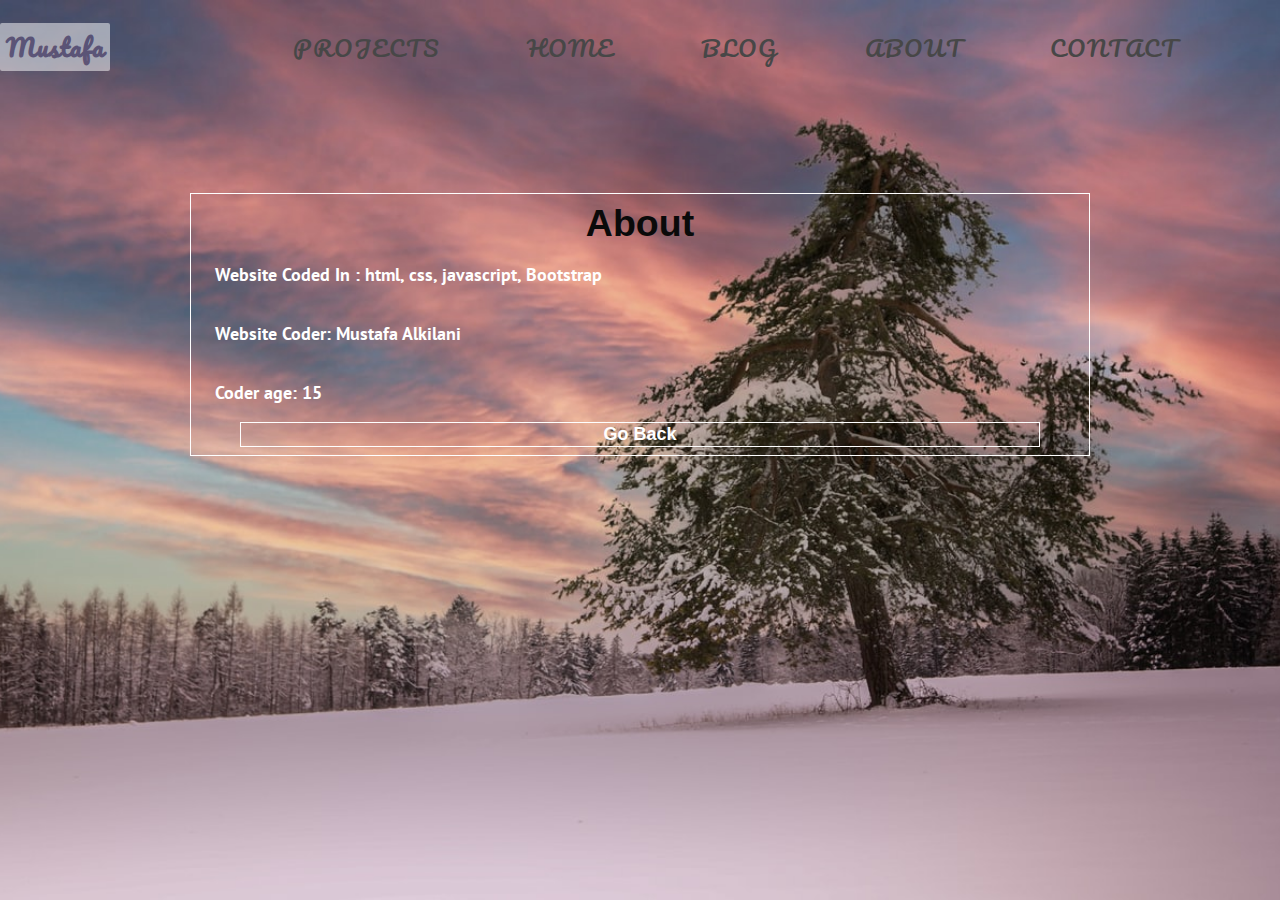
<file: templates/about.html>
<!DOCTYPE html>
<html>
    <head>
        <title>
            Blog
        </title>
        <link rel="stylesheet" href="../static/shard.css">
        <link rel="icon" href="../static/imges/icon.jpeg">
        <meta name="viewport" content="width=device-width, intial-scal=1.0">
        <link rel="preconnect" href="https://fonts.gstatic.com">
        <link href="https://fonts.googleapis.com/css2?family=Dela+Gothic+One&display=swap" rel="stylesheet">
        <link rel="preconnect" href="https://fonts.gstatic.com">
        <link href="https://fonts.googleapis.com/css2?family=Arimo&display=swap" rel="stylesheet">
        <link rel="preconnect" href="https://fonts.gstatic.com">
        <link href="https://fonts.googleapis.com/css2?family=Pacifico&display=swap" rel="stylesheet">
        <link rel="preconnect" href="https://fonts.gstatic.com">
        <link rel="preconnect" href="https://fonts.gstatic.com">
        <link rel="stylesheet" href="../static/all.css">
        <link href="https://fonts.googleapis.com/css2?family=RocknRoll+One&display=swap" rel="stylesheet">
        <link href="https://fonts.googleapis.com/css2?family=PT+Sans:wght@700&display=swap" rel="stylesheet">
        <link rel="stylesheet" href="https://use.fontawesome.com/releases/v5.15.1/css/all.css" integrity="sha384-vp86vTRFVJgpjF9jiIGPEEqYqlDwgyBgEF109VFjmqGmIY/Y4HV4d3Gp2irVfcrp" crossorigin="anonymous">
    </head>
    <body>
        <div class="main-background">
          <div id="backdrop"></div>
            <header class="main-header">
                <div class="main-div">
                    <a href="index.html" id="Mustafa">Mustafa</a>
                </div><nav class="main-nav">
                            <li class="list"><a href="project.html" class="main-list-a">PROJECTS</a></li>
                            <li class="list"><a href="index.html" class="main-list-a main-list-a1">HOME</a></li>
                            <li class="list"><a href="./index.html#main-Blog" class="main-list-a main-list-a1">BLOG</a></li>
                            <li class="list"><a href="about.html" class="main-list-a main-list-a1">ABOUT</a></li>
                            <li class="list"><a href="contact.html" class="main-list-a main-list-a1">CONTACT</a></li>
                          </nav>
        </header>
        <div class="phone__navbar">
          <a href="#" class="active"></a>
          <div id="phonenavbar">
            <div class="backdrop2"></div>
            <div class="main-flex__container">
              <li class="list list-phone list-phone1"><a href="project.html" class="main-list-a main-list-a__phone">PROJECTS</a></li>
              <li class="list list-phone list-phone2"><a href="index.html" class="main-list-a main-list-a__phone">HOME</a></li>
              <li class="list list-phone list-phone3"><a href="./index.html#main-Blog" class="main-list-a main-list-a__phone" id="main-list-a__phone-blog">BLOG</a></li>
              <li class="list list-phone list-phone4"><a href="about.html" class="main-list-a main-list-a__phone">ABOUT</a></li>
              <li class="list list-phone list-phone4"><a href="contact.html" class="main-list-a main-list-a__phone">CONTACT</a></li>
            </div>
          </div>
          <a href="javascript:void(0);" class="icon" onclick="clickmypleas()">
            <span style="font-size: 2rem; color: darkgray; position: fixed; z-index: 1000; margin: 1rem;">
              <i class="fa fa-bars"></i>
            </span>
          </a>
        </div>
          </nav>
        </div>
        <div class="main__div about__div">
                <h1 class="main-h1">About</h1>
                <p class="main-p about__p">Website Coded In : html, css, javascript, Bootstrap</p>
                <p class="main-p about__p">Website Coder: Mustafa Alkilani</p>
                <p class="main-p about__p">Coder age: 15</p>
                <!-- <div class="main-starting"> -->
                    
                        <a href="index.html">
                            <button class="main-button">Go Back</button>
                        </a>
                <!-- </div> -->
        </div>
        <script src="../static/main.js"></script>
    </body>
</file>
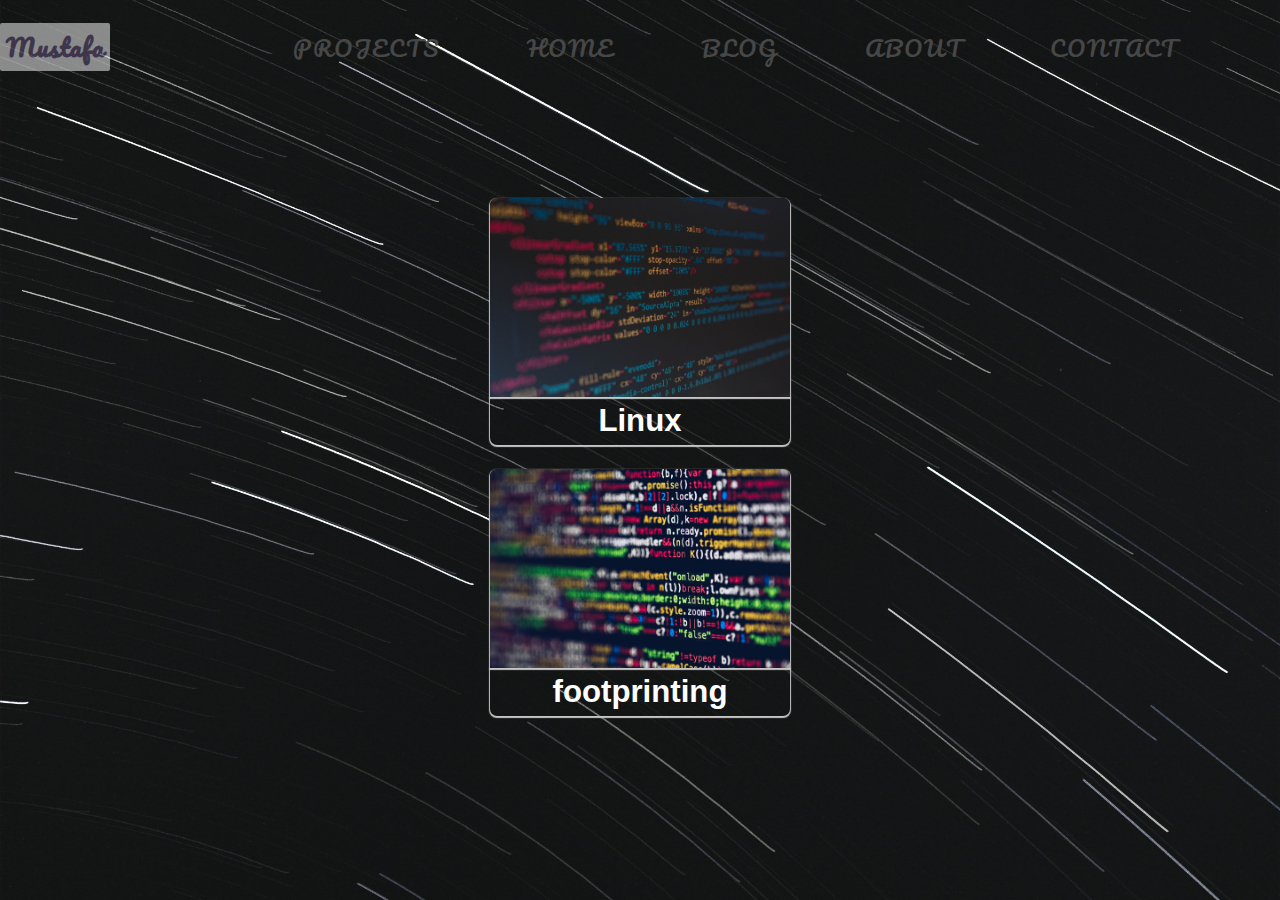
<file: templates/bash.html>
<!DOCTYPE html>
<html>
    <head>
        <title>Bash</title>
        <link rel="icon" href="../static/imges/icon.jpeg">
        <meta name="viewport" content="width=device-width, intial-scal=1.0">
        <link rel="preconnect" href="https://fonts.gstatic.com">
        <link href="https://fonts.googleapis.com/css2?family=Dela+Gothic+One&display=swap" rel="stylesheet">
        <link rel="preconnect" href="https://fonts.gstatic.com">
        <link href="https://fonts.googleapis.com/css2?family=Arimo&display=swap" rel="stylesheet">
        <link rel="preconnect" href="https://fonts.gstatic.com">
        <link href="https://fonts.googleapis.com/css2?family=Pacifico&display=swap" rel="stylesheet">
        <link rel="preconnect" href="https://fonts.gstatic.com">
        <link rel="preconnect" href="https://fonts.gstatic.com">
        <link href="https://fonts.googleapis.com/css2?family=RocknRoll+One&display=swap" rel="stylesheet">
        <link href="https://fonts.googleapis.com/css2?family=PT+Sans:wght@700&display=swap" rel="stylesheet">
        <link rel="stylesheet" href="../static/project.css">
        <link href="https://cdn.jsdelivr.net/npm/bootstrap@5.0.0-beta3/dist/css/bootstrap.min.css" rel="stylesheet" integrity="sha384-eOJMYsd53ii+scO/bJGFsiCZc+5NDVN2yr8+0RDqr0Ql0h+rP48ckxlpbzKgwra6" crossorigin="anonymous">
        <link rel="stylesheet" href="../static/shard.css">
        <link rel="stylesheet" href="../static/all.css">
        <link rel="stylesheet" href="../static/bash.css">
        <link rel="stylesheet" href="https://use.fontawesome.com/releases/v5.15.1/css/all.css" integrity="sha384-vp86vTRFVJgpjF9jiIGPEEqYqlDwgyBgEF109VFjmqGmIY/Y4HV4d3Gp2irVfcrp" crossorigin="anonymous">

    </head>
    <body>
        <div class="main-background">
            <div id="backdrop"></div>
                  <header class="main-header" id="main__pack">
                      <div class="main-div">
                          <a href="index.html#main__pack" id="Mustafa">Mustafa</a>
                      </div><nav class="main-nav">
                          <!-- <ul class="main-ul"> -->
                              <!-- <div class="main-div__border"> -->
                                  <li class="list"><a href="project.html" class="main-list-a">PROJECTS</a></li>
                                  <li class="list"><a href="index.html" class="main-list-a main-list-a1">HOME</a></li>
                                  <li class="list"><a href="index.html#main-Blog" class="main-list-a main-list-a1">BLOG</a></li>
                                  <li class="list"><a href="about.html" class="main-list-a main-list-a1">ABOUT</a></li>
                                  <li class="list"><a href="contact.html" class="main-list-a main-list-a1">CONTACT</a></li>
                              <!-- </div> -->
                          <!-- </ul> -->
                      </nav>
              </header>
              <div class="phone__navbar">
                <a href="#" class="active"></a>
                <div id="phonenavbar">
                  <div class="backdrop2"></div>
                  <div class="main-flex__container">
                    <li class="list list-phone list-phone1"><a href="project.html" class="main-list-a main-list-a__phone">PROJECTS</a></li>
                    <li class="list list-phone list-phone2"><a href="index.html" class="main-list-a main-list-a__phone">HOME</a></li>
                    <li class="list list-phone list-phone3"><a href="index.html#main-Blog" class="main-list-a main-list-a__phone" id="main-list-a__phone-blog">BLOG</a></li>
                    <li class="list list-phone list-phone4"><a href="about.html" class="main-list-a main-list-a__phone">ABOUT</a></li>
                    <li class="list list-phone list-phone4"><a href="contact.html" class="main-list-a main-list-a__phone">CONTACT</a></li>
                  </div>
                </div>
                <a href="javascript:void(0);" class="icon" onclick="clickmypleas()">
                  <span style="font-size: 2rem; color: darkgray; position: fixed; z-index: 100000; margin: 1rem 1rem;">
                    <i class="fa fa-bars"></i>
                  </span>
                </a>
              </div>
              <div class="con__pro1">
                 <div class="project1">
                    <a href="https://github.com/mustafa-alkilany" class="main-a">
                      <img src="../static/imges/bash.jpg" class="img1">
                      </div>
                      <div class="Linux-pro" style="margin-bottom: 2rem;">
                         <h1>Linux</h1>
                      </div>
                    </a>
                  <!-- </div> -->
                  <!-- <div class="con__pro1"> -->
                   <div class="project1">
                    <a href="https://github.com/mustafa-alkilany" class="main-a">
                      <img src="../static/imges/bash2.jpg" class="img1">
                      </div>
                      <div class="Linux-pro">
                         <h1>footprinting</h1>
                   </div>
                   </a>
                   </div>
            <script src="../static/main.js"></script>
    </body>
</html>
</file>
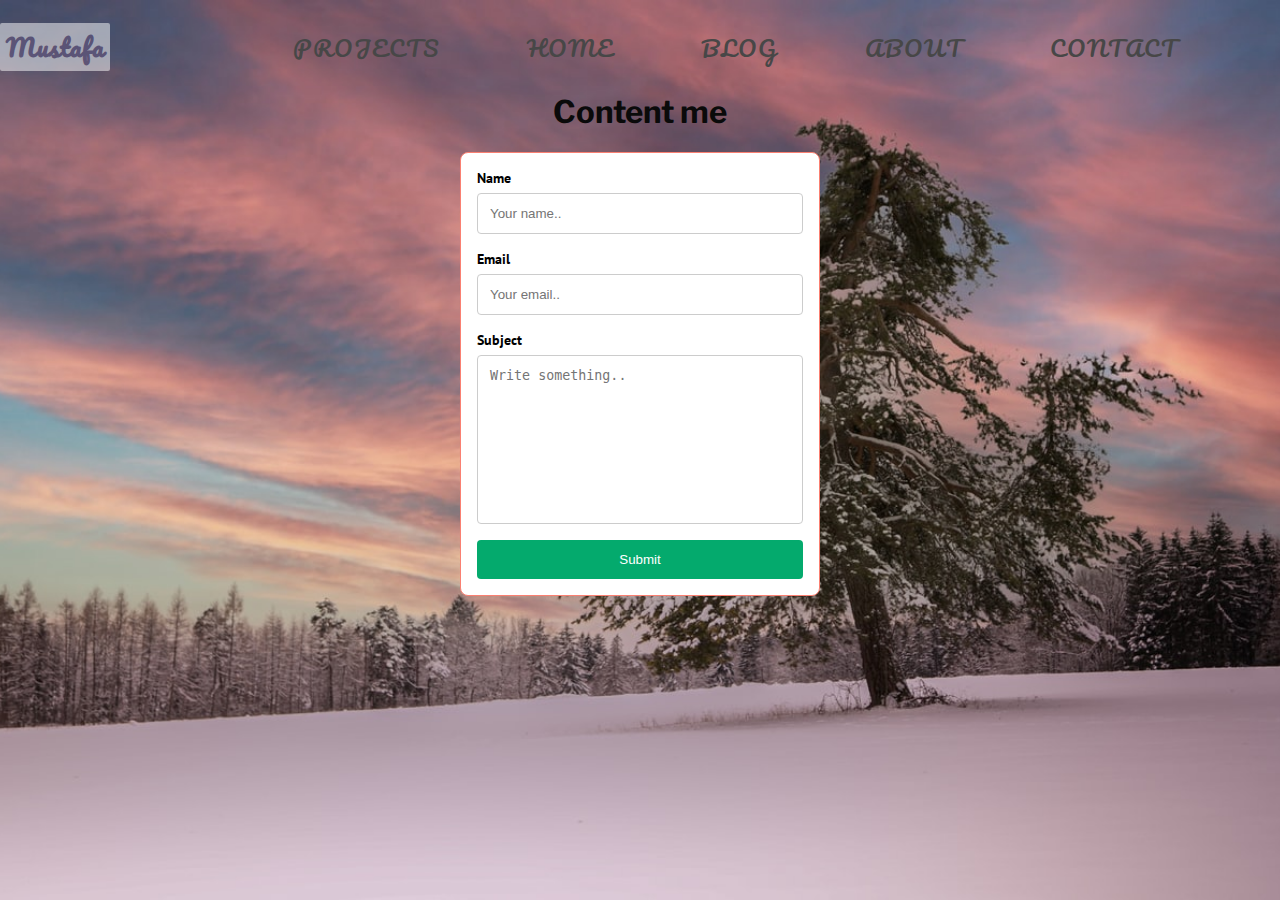
<file: templates/contact.html>
<!DOCTYPE html>
<html>
    <head>
        <title>
            Blog
        </title>
        <link rel="stylesheet" href="../static/shard.css">
        <link rel="icon" href="../static/imges/icon.jpeg">
        <meta name="viewport" content="width=device-width, intial-scal=1.0">
        <link rel="preconnect" href="https://fonts.gstatic.com">
        <link href="https://fonts.googleapis.com/css2?family=Dela+Gothic+One&display=swap" rel="stylesheet">
        <link rel="preconnect" href="https://fonts.gstatic.com">
        <link href="https://fonts.googleapis.com/css2?family=Arimo&display=swap" rel="stylesheet">
        <link rel="preconnect" href="https://fonts.gstatic.com">
        <link href="https://fonts.googleapis.com/css2?family=Pacifico&display=swap" rel="stylesheet">
        <link rel="preconnect" href="https://fonts.gstatic.com">
        <link rel="preconnect" href="https://fonts.gstatic.com">
        <link rel="stylesheet" href="../static/all.css">
        <link href="https://fonts.googleapis.com/css2?family=RocknRoll+One&display=swap" rel="stylesheet">
        <link href="https://fonts.googleapis.com/css2?family=PT+Sans:wght@700&display=swap" rel="stylesheet">
        <link rel="stylesheet" href="https://use.fontawesome.com/releases/v5.15.1/css/all.css" integrity="sha384-vp86vTRFVJgpjF9jiIGPEEqYqlDwgyBgEF109VFjmqGmIY/Y4HV4d3Gp2irVfcrp" crossorigin="anonymous">
        <link rel="preconnect" href="https://fonts.googleapis.com">
        <link rel="preconnect" href="https://fonts.gstatic.com" crossorigin>
        <link href="https://fonts.googleapis.com/css2?family=Libre+Franklin:wght@100&display=swap" rel="stylesheet">
    </head>
    <body>
        <div class="main-background">
          <div id="backdrop"></div>
            <header class="main-header">
                <div class="main-div">
                    <a href="../index.html" id="Mustafa">Mustafa</a>
                </div><nav class="main-nav">
                            <li class="list"><a href="project.html" class="main-list-a">PROJECTS</a></li>
                            <li class="list"><a href="index.html" class="main-list-a main-list-a1">HOME</a></li>
                            <li class="list"><a href="index.html#main-Blog" class="main-list-a main-list-a1">BLOG</a></li>
                            <li class="list"><a href="about.html" class="main-list-a main-list-a1">ABOUT</a></li>
                            <li class="list"><a href="contact.html" class="main-list-a main-list-a1">CONTACT</a></li>
                          </nav>
        </header>
        <div class="phone__navbar">
          <a href="#" class="active"></a>
          <div id="phonenavbar">
            <div class="backdrop2"></div>
            <div class="main-flex__container">
              <li class="list list-phone list-phone1"><a href="project.html" class="main-list-a main-list-a__phone">PROJECTS</a></li>
              <li class="list list-phone list-phone2"><a href="index.html" class="main-list-a main-list-a__phone">HOME</a></li>
              <li class="list list-phone list-phone3"><a href="index.html#main-Blog" class="main-list-a main-list-a__phone" id="main-list-a__phone-blog">BLOG</a></li>
              <li class="list list-phone list-phone4"><a href="about.html" class="main-list-a main-list-a__phone">ABOUT</a></li>
              <li class="list list-phone list-phone4"><a href="contact.html" class="main-list-a main-list-a__phone">CONTACT</a></li>
            </div>
          </div>
          <a href="javascript:void(0);" class="icon" onclick="clickmypleas()">
            <span style="font-size: 2rem; color: darkgray; position: fixed; z-index: 1000; margin: 1rem;">
              <i class="fa fa-bars"></i>
            </span>
          </a>
        </div>
          </nav>
        </div>
        <div class="main-h1"><h1>    Content me    </h1></div>
        <div class="main_form">
            <form action="submit_form" method="POST">
                <h3>Name</h3>
                <input type="text" name="name" placeholder="Your name.." required>
                <h3>Email</h3>
                <input type="text" name="email" placeholder="Your email.." required>
                <h3>Subject</h3>
                <textarea id="subject" name="message" placeholder="Write something.." style="height:200px; resize:none;" required></textarea>
                <input type="submit">
            </form>
        </div>
        <script src="../static/main.js"></script>
        
    </body>
</html>
</file>
<file: static/shard.css>
* {
    box-sizing: border-box;
}

html {
    font-size: 75%;
    margin: 0;
}

body {
    margin: 0;
    padding-bottom: 3rem;
    font-family: 'PT Sans', sans-serif;
    padding: 0;
    background: url("imges/background.jpg") fixed center center no-repeat;
    background-size: cover;
}

.main-header {
    width: 100%;
    padding: 0.5rem 1rem;
}

.main-header > div {
    margin: 1.875rem  0 0 0;
    display: inline-block;
    vertical-align: middle;
    transition: all 0.4s ease;
}

.main-div {
    position: fixed;
    top: 0;
    left: 0;
    width: 8.125rem;
    height: 2.5rem;
    /* background: #fff; */
    display: flex;
    flex-direction: column;
    justify-content: center;
    align-items: center;
    /* opacity: 0; */
    transition: all 0.6s;
    margin-left: 1.25rem;
}

#Mustafa {
    /* margin: 1.875rem 0 0 1.25rem ; */
    text-decoration: none;
    color: #695681;
    padding: 0.25rem 0.5rem;
    background: #fff;
    font-size: 1.6rem;
    margin-right: 110px;
    font-weight: 600;
    letter-spacing: 1px;
    border-radius: 2px;
    opacity: 0.5;
    cursor: pointer;
    font-size: 2rem;
    font-family: 'Pacifico', cursive;
    position: fixed;
}

.main-nav {
    margin: 1.875rem 1.25rem 0 0 ;
    display: flex;
    justify-content: flex-end;
    /* width: calc(100% - 200px); */
    text-align: right;
    vertical-align: middle;
    /* position: fixed; */
    padding: 0;
}

.main-ul {
    margin: 0;
    padding: 0;
    list-style: none;;
}

#backdrop {
    position: fixed;
    /* opacity: 0; */
    top: 0;
    left: 0;
    z-index: 100;
    width: 100vw;
    height: 100vh;
    background-color: rgba(0,0,0,0.5);
    transition: all 0.2 linear;
    display: none;
}


.list {
    display: inline-block;
    margin: 0 1rem;
    transition: all 0.3s 0.2s ease;
    text-transform: uppercase;
    font-weight: 500;
    margin-right: 3.125rem;
    letter-spacing: 2px;
    position: relative;
}

.main-list-a {
    text-decoration: none;
    color: rgb(71, 71, 71);
    font-size: 1.8rem;
    transition: all 0.3s 0.2s ease;
    text-transform: uppercase;
    font-weight: 500;
    margin-right: 3.125rem;
    letter-spacing: 2px;
    position: relative;
    font-family: 'Pacifico', cursive;
    /* opacity: 0.5; */

}



.main-list-a:hover::before {
    content: '';
    position: absolute;
    /* width: 3.125rem; */
    width: 4rem;
    /* height: 0.25rem; */
    height: 0.3rem;
    background: linear-gradient(90deg,#FFEDC0 0%, #FF9D87 100%);
    border-radius: 4px;
    left: 70%;
    right: 0;
    bottom: -10px;
    /* transition: all 0.4s cubic-bezier(0.82, 0.02, 0.13, 1.26); */
    animation: nav__border 100ms 100ms forwards;
}

.main-list-a1:hover::before {
    content: '';
    position: absolute;
    width: 4rem;
    height: 0.3rem;
    background: linear-gradient(90deg,#FFEDC0 0%, #FF9D87 100%);
    border-radius: 4px;
    left: 40%;
    right: 0;
    bottom: -10px;
    animation: nav__border1 100ms 100ms forwards;


}

.phone__navbar {
    display: none;
}
#phonenavbar {
    display: none;
    width: 60vw;
    height: 100vh;
    /* background: linear-gradient(110deg, #FFE998 1%, #57370D 100%); */
    /* background: linear-gradient(110deg, #FFEDC0 1%, #FF9D87 100%); */
    background: rgb(255, 134, 134);
    position: fixed;
    justify-content: center;
    align-items: center;
    margin-right: 7rem;
    border-radius: 9px;
    z-index: 100;
    animation: phone__navbar2 0.3s 0s forwards;
}

.backdrop2 {
    width: 60vw;
    height: 100vh;
    position: fixed;
    background: rgba(0,0,0,0.2);
    z-index: 110;
    display: none;
}

.main-flex__container {
    display: flex;
    flex-direction: column;
    z-index: 111;
}

.main-list-a__phone {
    margin: 0 !important;
    padding:0;
    color: #fff;
}

.list-phone {
    margin: 0;
    padding: 0 0 10px 0 ;
    font-size: 1rem;
}

.list-phone1 {
    animation: phone__navbar 1.2s 0s forwards;
}

.list-phone2 {
    animation: phone__navbar 1.4s 0s forwards;
}

.list-phone3 {
    animation: phone__navbar 1.6s 0s forwards;
}

.list-phone4 {
    animation: phone__navbar 1.8s 0s forwards;
}

.main__div {
    display: flex;
    flex-direction: column;
    width: 900px;
    margin: auto;
    background-color: transparent;
    overflow: auto;
    padding: 8px 20px;
    border: 1px solid white;
    transition: all 0.3s ease-out;
    position: relative;
    color: white;
    align-items: center;
    margin-top: 10rem;
}

.main-button {
    background-color: transparent;
    color: white;
    width: 800px;
    font-size: 1.50rem;
    border: 1px solid #fff;
    font-weight: bold;
    transition: all 0.6s;
}

.main-h1 {
    font-size: 3.125rem;
    padding-bottom: 1rem;
    font-weight: bold;
}
.main-p {
    color: white;
    font-size: 1.50rem;
    font-weight: bold;
}

.main-button:hover,
.main-button:active {
    transform: scale(1.1);
    color: black;
    background-color: #fff;
}

.list:hover,
.list:active {
    transform: scale(1.1);
}

.main-list-a:hover,
.main-list-a:active {
    color: #FF9D87;
    opacity: 1;
}

.main-ul:hover,
.main-ul:active{
    color: #fff;
}


.main-div:hover,
.main-div:active {
    transform: scale(1.1);
    color: #695681;
}

#Mustafa:hover,
#Mustafa:active{
    transform: scale(1.1);
    opacity: 1;
}

.about__p {
    display: flex;
    /* align-items: flex-start; */
    justify-content: flex-start ;
    width: 850px;
}

.main-h1 {
    display: flex;
    justify-content: center;
    margin: 0;
    padding: 0;
}

h1 {
    font-family: 'Libre Franklin', sans-serif;
    color: rgb(10, 10, 10);
    font-size: 2.6rem;
}

form {
    display: flex;
    flex-direction: column;
    width: 30rem;
    height: 37rem;
    border: 1px solid salmon;
    padding: 16px;
    border-radius: 8px;
    background-color: #fff;
    
}

.main_form {
    display: flex;
    justify-content: center;
    align-items: center;
    height: 80vh;
    height: 37rem;
    /* margin-left: 2rem; */
    margin-top: 0;
    padding-top: 0;
}

input[type=text], select, textarea {
    width: 100%; 
    padding: 12px;  
    border: 1px solid #ccc; 
    border-radius: 4px; 
    box-sizing: border-box; 
    margin-top: 6px; 
    margin-bottom: 16px; 
    resize: vertical 
  }

  input[type=submit] {
    background-color: #04AA6D;
    color: white;
    padding: 12px 20px;
    border: none;
    border-radius: 4px;
    cursor: pointer;
  }

h3 {
    margin: 0;
    padding: 0;
}
  
@media only screen and (max-width: 1400px) {
    .main-header {
        display: flex;
        flex-direction: row;
        justify-content: flex-end;
    }

}

@media only screen and (max-width: 960px) {
    .phone__navbar {
        margin: 0;
        display: flex;
        justify-content: flex-start;
        /* margin-left: 3rem; */
        /* position: fixed; */
    }
    .main-header {
        display: none;
    }
    .html {
        margin: 0;
        padding: 0;
    }
    .main-list-a {
        font-family: 'Pacifico', cursive;
        font-size: 1.6rem;
        margin-left: 0;
    }
    .main-list-a:hover::before {
        background: none;
    }
    .main-h1 {
        font-size: 2.9rem;
    }
    .main-p {
        font-size: 1.5rem;
    }
    .main__div {
        width: 500px;
    }
    .about__p {
        width: 500px;
    }
    .main-button {
        width: 400px;
    }
    .main-list-a:hover {
        animation: none;
    }
}

@media only screen and (max-width: 500px) {
    .main__div {
        width: 360px;
    }
    .main-list-a {
        font-size: 0.5rem;
    }
    .main-h1 {
        font-size: 2rem;
    }
    .main-p {
        font-size: 1rem;
    }
    .about__p {
        width: 360px;
    }
    .main-list-a__phone {
        font-size: 1.6rem;
    }
}

@media only screen and (max-width: 360px) {
    .main__div {
        width: 200px;
    }
    .main-list-a {
        font-size: 0.5rem;
    }
    .main-h1 {
        font-size: 1rem;
    }
    .main-p {
        font-size: 0.8rem;
    }
    .about__p {
        width: 200px;
    }
    .main-list-a__phone {
        font-size: 1rem;
    }
    form {
        width: 25rem;
        height: 30rem;
    }
}
@keyframes nav__border {
    0% {
        transform: translateX(0);
    }
    /* 25% {
        transform: translateX(-5rem);
    } */
    50% {
        transform: translateX(-3rem);
    }
    /* 75% {
        transform: translateX(-8rem);
    } */
    100% {
        transform: translateX(-8rem);
    }
}

@keyframes nav__border {
    0% {
        transform: translateX(0) scale(.7);
        opacity: 0.4;
        height: 0.2;
    }
    /* 25% {
        transform: translateX(-5rem);
    } */
    50% {
        transform: translateX(-3rem) scale(.7);
        opacity: 0.4;
        height: 0.3;
    }
    /* 75% {
        transform: translateX(-8rem);
    } */
    100% {
        transform: translateX(-8rem) scale(1);
        opacity: 1;
        height: 0.4;
    }
}

@keyframes nav__border1 {
    0% {
        transform:  translateX(0) scale(.7);
        opacity: 0.4;
        height: 0.2;
    }
    50% {
        transform: translateX(-1rem) scale(.7);
        opacity: 0.4;
        height: 0.3;
    }
    100% {
        transform: translateX(-3rem) scale(1);
        opacity: 1;
        height: 0.4;
    }
}

@keyframes phone__navbar2 {
    0% {
        transform: translateX(-2000px);
        /* opacity: .7; */
      }
    
      80% {
        transform: translateX(0px);
        /* opacity: .7; */
      }
    
      100% {
        opacity: 1;
      }
}
</file>
<file: static/project.css>
* {
    box-sizing: border-box;
}

body {
    margin: 0;
    background: url("imges/project-background.jpg") center center no-repeat fixed !important;
    background-size: cover !important;
}

.main {
    display: flex;
    flex-direction: column;
    justify-content: center;
    align-items: center;
    height: 90vh;
    width: 100vw;
}

.main__h1 {
    color: #fff;
    opacity: 0.7;
    font-weight: 600;
    font-size: 3.8rem;
    font-family: 'Pacifico', cursive;
    padding: 2rem;
    transition: all 0.6s;
}

.python {
    animation: animation 1s 0s ease-out forwards;
}

.bash {
    animation: animation 1.6s 0s ease-out forwards;
}

.main-a {
    text-decoration: none;
}

.main__h1:hover,
.main__h1:active {
    color: #FF9D87;
    transform: scale(1.1);
    opacity: 1;
}

@keyframes animation {
    0% {
        transform: translateX(-2000px);
        opacity: 0.7;
    }
    80% {
        transform: translateX(0);
        opacity: 0.7;
    }
    100% {
        opacity: 0.7;
    }
}
</file>
<file: static/bash.css>
* {
    box-sizing: border-box;
}

html {
    font-size: 75%;
    margin: 0;
}

body {
    margin: 0;
    padding: 0;
    font-family: 'Arimo', sans-serif;
    /* background: #fff !important; */
}

.con__pro1 {
    display: flex;
    flex-direction: column;
    justify-content: center;
    align-items: center;
    height: 80vh;
    margin-top: 2rem;
} 

.project1 {
    overflow: hidden;
    width: 300px;
    height: 199px;
    border-top-left-radius: 7px;
    border-top-right-radius: 7px;
    box-shadow: 0px 1px 1px 1px rgb(197, 197, 197);
    position: relative;
}

.img1 {
    width: 300px;
    transition: all 0.6s;
}

.Linux-pro {
    width: 300px;
    height:4rem;
    display: flex;
    align-items: center;
    justify-content: center;
    border-bottom-left-radius: 7px;
    border-bottom-right-radius: 7px;
    box-shadow: 0px 1px 1px 1px rgb(197, 197, 197);
}

h1 {
    color: #fff;
}
.img1:hover,
.img1:active {
    transform: scale(1.1);
}
</file>
